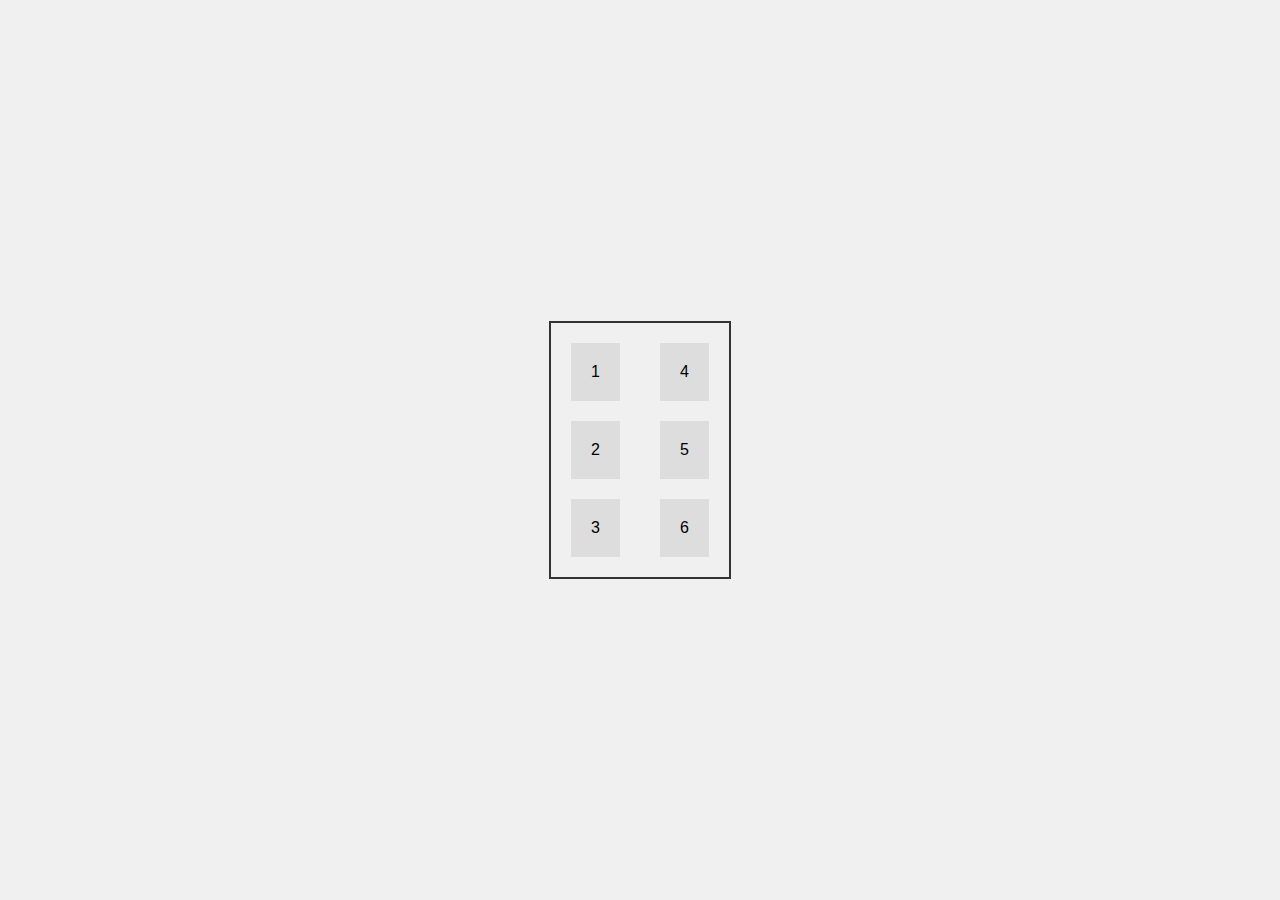
<file: Flex-Box/Flex-Box-Anidadas/Index.html>
<!DOCTYPE html>
<html lang="es">
<head>
    <meta charset="UTF-8">
    <meta name="viewport" content="width=device-width, initial-scale=1.0">
    <link rel="stylesheet" href="styles_nested.css"> <!-- Código rojo -->
    <title>Ejemplo Flexbox Anidadas</title>
</head>
<body>
    <div class="outer-container">
        <div class="inner-container">
            <div class="box">1</div>
            <div class="box">2</div>
            <div class="box">3</div>
        </div>
        <div class="inner-container">
            <div class="box">4</div>
            <div class="box">5</div>
            <div class="box">6</div>
        </div>
    </div>
</body>
</html>
</file>
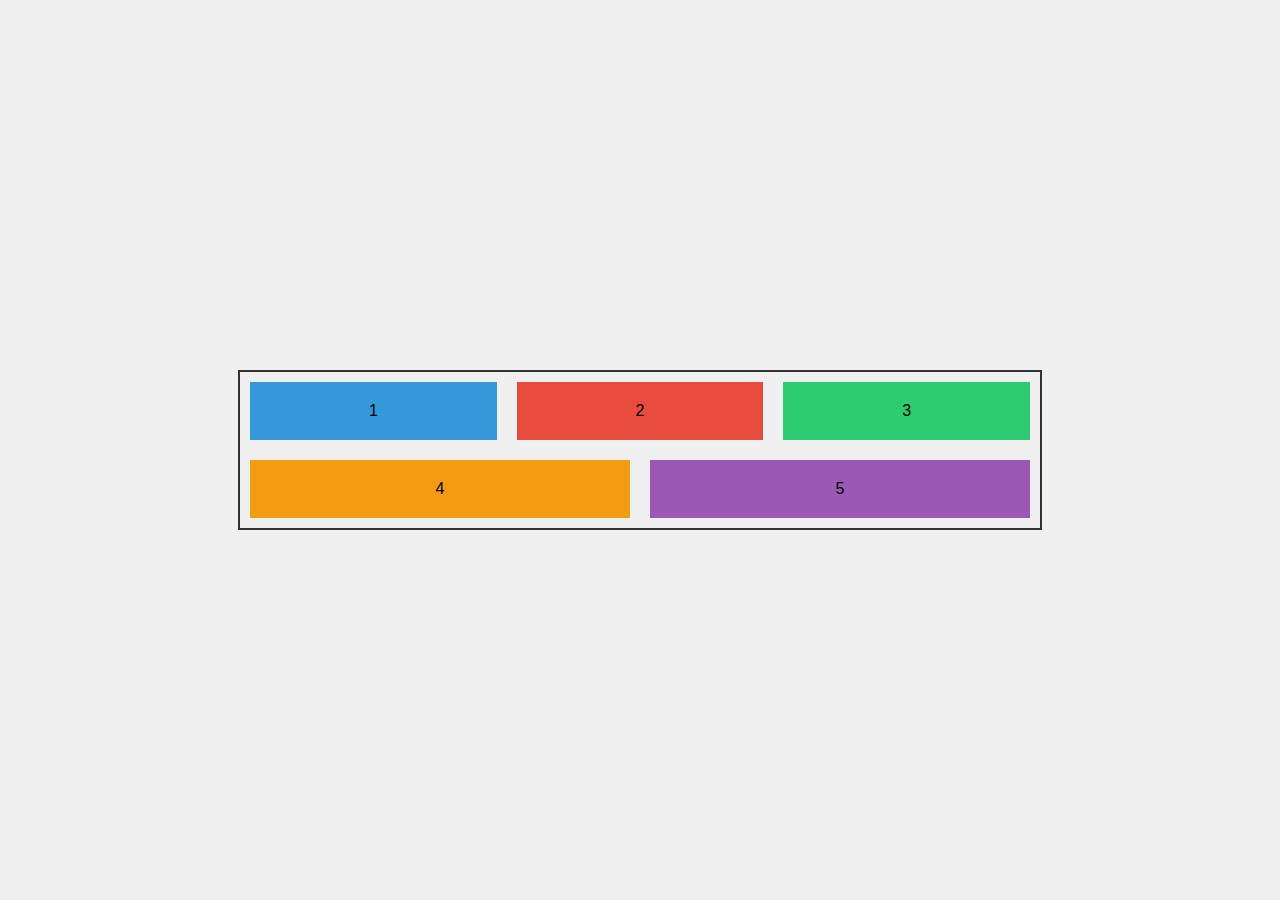
<file: Flex-Box/Flex-Box-Color/index.html>
<!DOCTYPE html>
<html lang="es">
<head>
    <meta charset="UTF-8">
    <meta name="viewport" content="width=device-width, initial-scale=1.0">
    <link rel="stylesheet" href="styles_colors.css"> <!-- Código rojo -->
    <title>Ejemplo Flexbox con Colores</title>
</head>
<body>
    <div class="container">
        <div class="box" id="box1">1</div>
        <div class="box" id="box2">2</div>
        <div class="box" id="box3">3</div>
        <div class="box" id="box4">4</div>
        <div class="box" id="box5">5</div>
    </div>
</body>
</html>
</file>
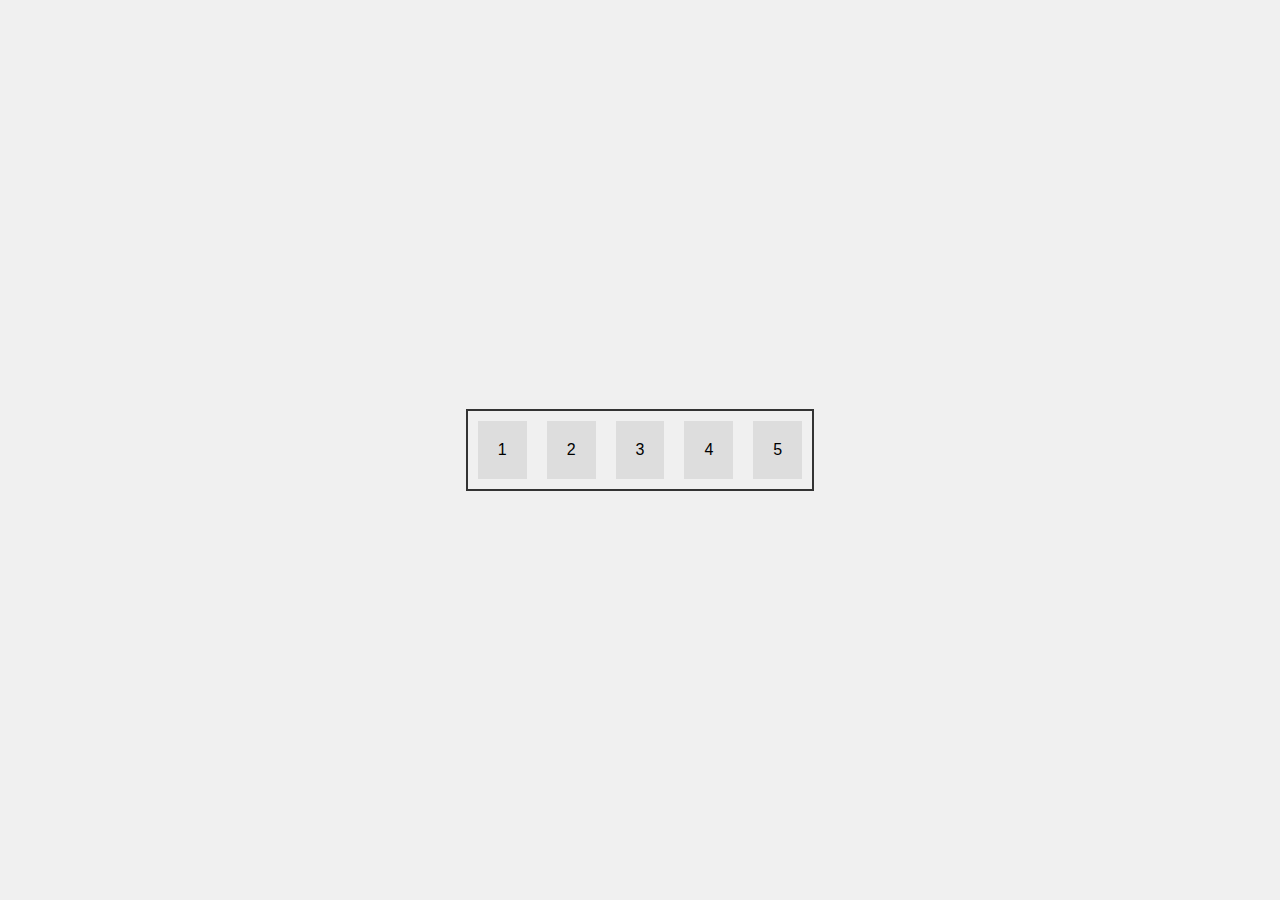
<file: Flex-Box/Flex-Box1/index.html>
<!DOCTYPE html>
<html lang="es">
<head>
    <meta charset="UTF-8">
    <meta name="viewport" content="width=device-width, initial-scale=1.0">
    <link rel="stylesheet" href="styles.css"> <!-- Código rojo -->
    <title>Pruebas de Flexbox</title>
</head>
<body>
    <div class="container">
        <div class="box">1</div>
        <div class="box">2</div>
        <div class="box">3</div>
        <div class="box">4</div>
        <div class="box">5</div>
    </div>
</body>
</html>
</file>
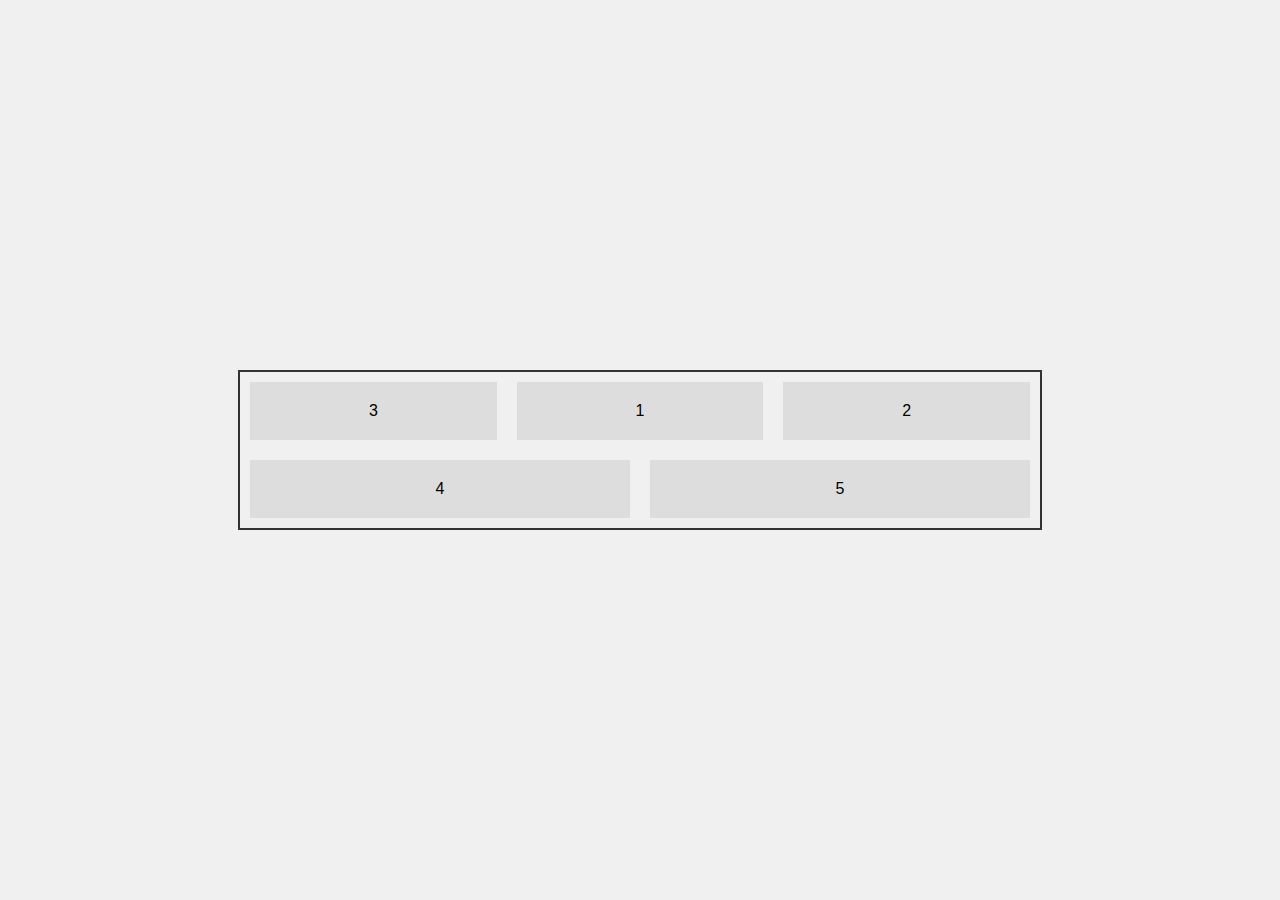
<file: Flex-Box/Flex-Box2/index.html>
<!DOCTYPE html>
<html lang="es">
<head>
    <meta charset="UTF-8">
    <meta name="viewport" content="width=device-width, initial-scale=1.0">
    <link rel="stylesheet" href="styles.css"> <!-- Código rojo -->
    <title>Ejemplo Avanzado de Flexbox</title>
</head>
<body>
    <div class="container">
        <div class="box" id="box1">1</div>
        <div class="box" id="box2">2</div>
        <div class="box" id="box3">3</div>
        <div class="box" id="box4">4</div>
        <div class="box" id="box5">5</div>
    </div>
</body>
</html>
</file>
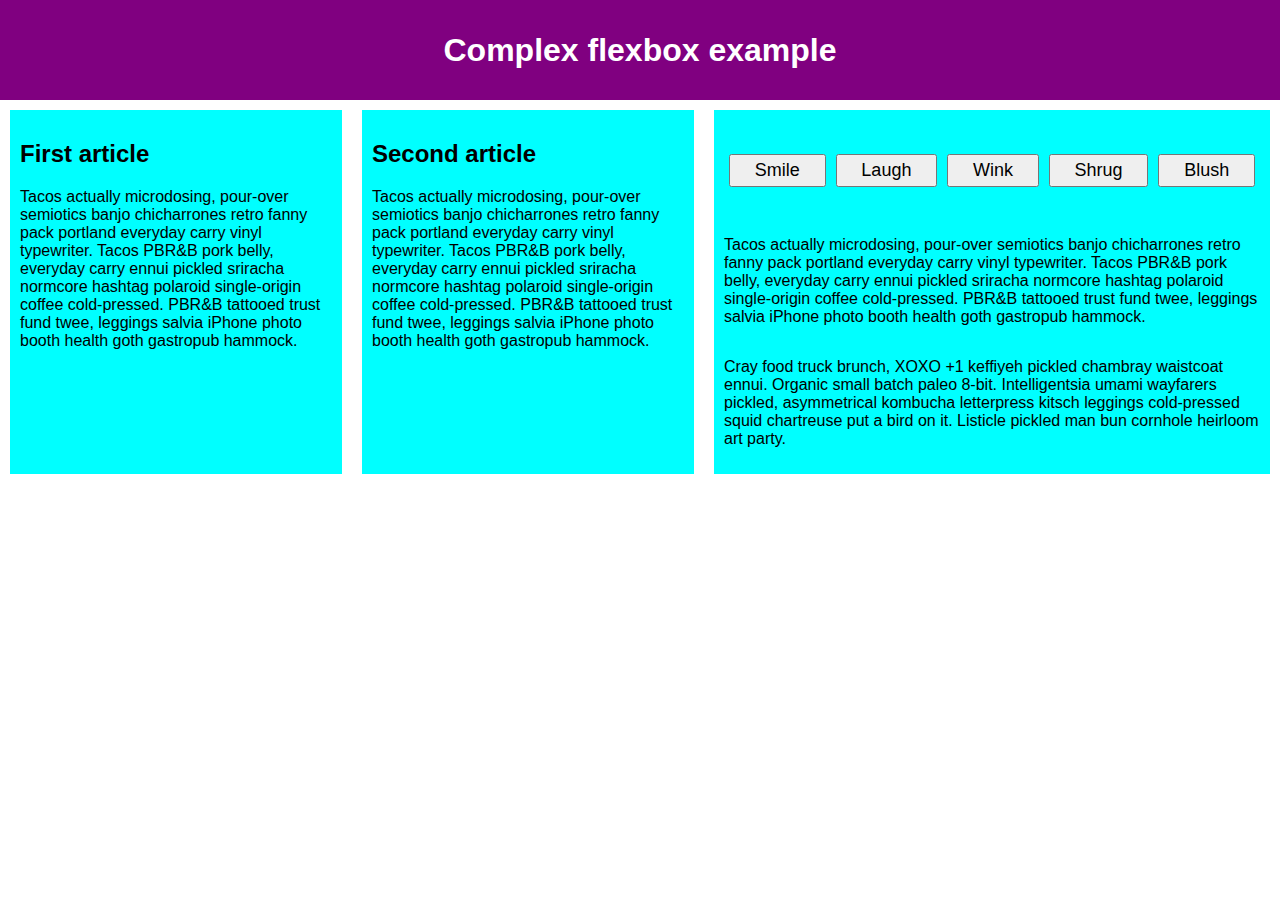
<file: Flex-Box/Flex-Box-Examples/complex-flexbox.html>
<!DOCTYPE html>
<html lang="en-us">
  <head>
    <meta charset="utf-8">
    <meta name="viewport" content="width=device-width">
    <title>Complex flexbox example</title>
    <style>
      html {
        font-family: sans-serif;
      }

      body {
        margin: 0;
      }

      header {
        background: purple;
        height: 100px;
      }

      h1 {
        text-align: center;
        color: white;
        line-height: 100px;
        margin: 0;
      }

      article {
        padding: 10px;
        margin: 10px;
        background: aqua;
      }

      /* Add your flexbox CSS below here */

      section {
        display: flex;
      }

      article {
        flex: 1 200px;
      }

      article:nth-of-type(3) {
        flex: 3 200px;
        display: flex;
        flex-flow: column;
      }

      article:nth-of-type(3) div:first-child {
        flex: 1 100px;
        display: flex;
        flex-flow: row wrap;
        align-items: center;
        justify-content: space-around;
      }

      button {
        flex: 1 auto;
        margin: 5px;
        font-size: 18px;
        line-height: 1.5;
      }
      
    </style>
  </head>
  <body>
    <header>
      <h1>Complex flexbox example</h1>
    </header>

    <section>
      <article>
        <h2>First article</h2>

        <p>Tacos actually microdosing, pour-over semiotics banjo chicharrones retro fanny pack portland everyday carry vinyl typewriter. Tacos PBR&B pork belly, everyday carry ennui pickled sriracha normcore hashtag polaroid single-origin coffee cold-pressed. PBR&B tattooed trust fund twee, leggings salvia iPhone photo booth health goth gastropub hammock.</p>
      </article>

      <article>
        <h2>Second article</h2>

        <p>Tacos actually microdosing, pour-over semiotics banjo chicharrones retro fanny pack portland everyday carry vinyl typewriter. Tacos PBR&B pork belly, everyday carry ennui pickled sriracha normcore hashtag polaroid single-origin coffee cold-pressed. PBR&B tattooed trust fund twee, leggings salvia iPhone photo booth health goth gastropub hammock.</p>
      </article>

      <article>
        <div>
          <button>Smile</button>
          <button>Laugh</button>
          <button>Wink</button>
          <button>Shrug</button>
          <button>Blush</button>
        </div>
        <div>
          <p>Tacos actually microdosing, pour-over semiotics banjo chicharrones retro fanny pack portland everyday carry vinyl typewriter. Tacos PBR&B pork belly, everyday carry ennui pickled sriracha normcore hashtag polaroid single-origin coffee cold-pressed. PBR&B tattooed trust fund twee, leggings salvia iPhone photo booth health goth gastropub hammock.</p>
        </div>
        <div>
          <p>Cray food truck brunch, XOXO +1 keffiyeh pickled chambray waistcoat ennui. Organic small batch paleo 8-bit. Intelligentsia umami wayfarers pickled, asymmetrical kombucha letterpress kitsch leggings cold-pressed squid chartreuse put a bird on it. Listicle pickled man bun cornhole heirloom art party.</p>
        </div>
      </article>
    </section>
  </body>
</html>
</file>
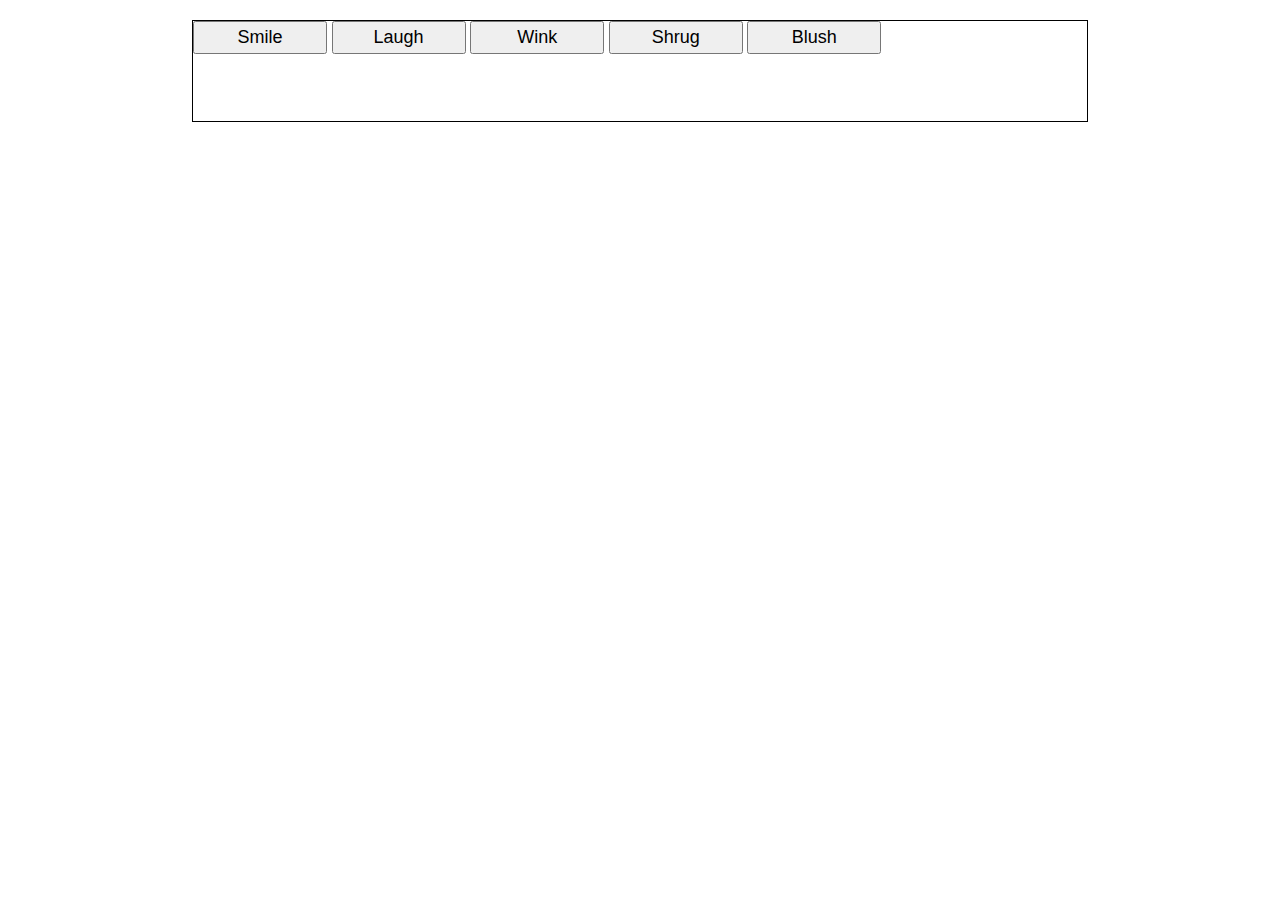
<file: Flex-Box/Flex-Box-Examples/flex-align0.html>
<!DOCTYPE html>
<html lang="en-us">
  <head>
    <meta charset="utf-8">
    <meta name="viewport" content="width=device-width">
    <title>Flexbox align 0 — starting code</title>
    <style>
      html {
        font-family: sans-serif;
      }

      body {
        width: 70%;
        max-width: 960px;
        margin: 20px auto;
      }

      button {
        font-size: 18px;
        line-height: 1.5;
        width: 15%;
      }

      div {
        height: 100px;
        border: 1px solid black;
      }

      /* Add your flexbox CSS below here */

      
    </style>
  </head>
  <body>
    <div>
      <button>Smile</button>
      <button>Laugh</button>
      <button>Wink</button>
      <button>Shrug</button>
      <button>Blush</button>
    </div>
  </body>
</html>
</file>
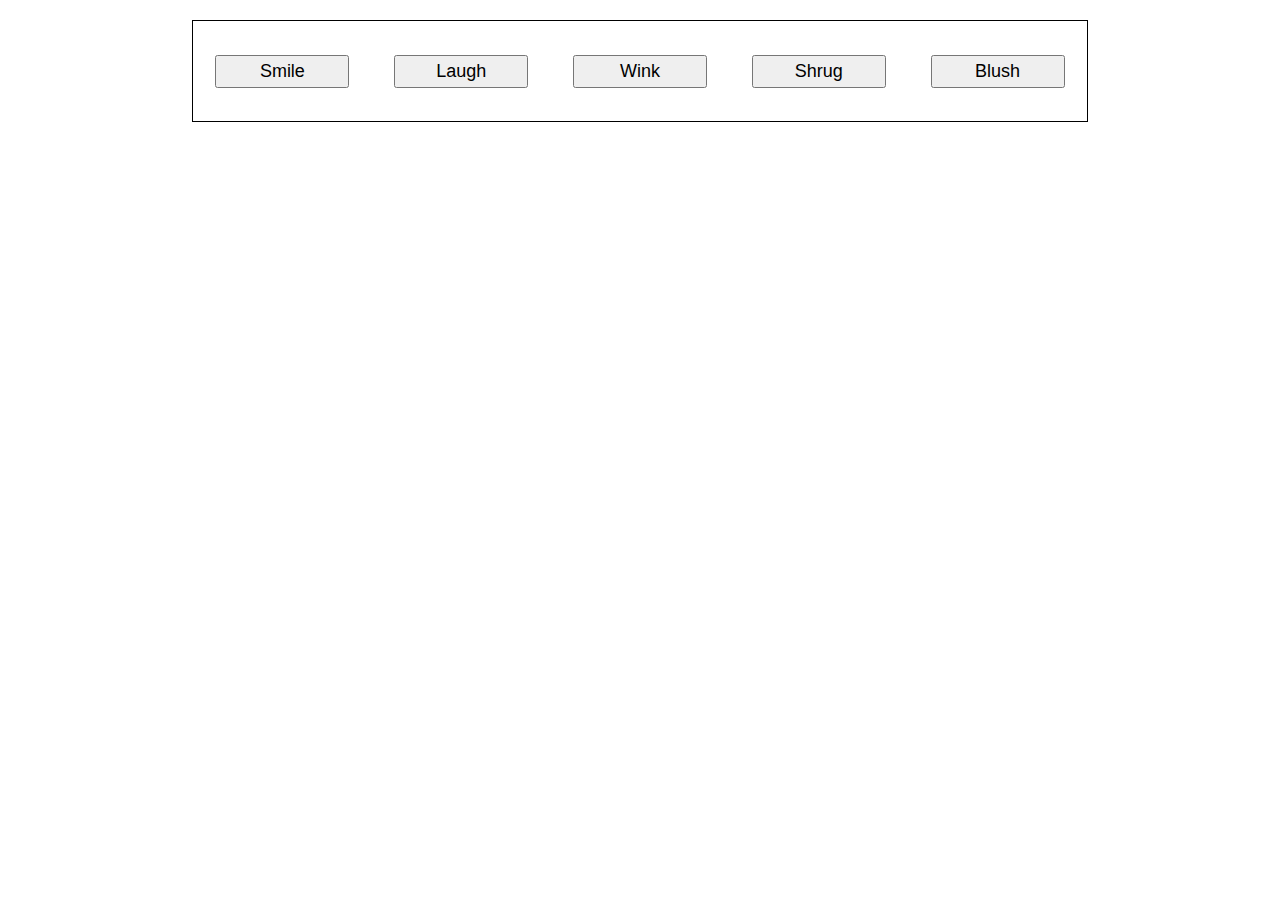
<file: Flex-Box/Flex-Box-Examples/flex-align1.html>
<!DOCTYPE html>
<html lang="en-us">
  <head>
    <meta charset="utf-8">
    <meta name="viewport" content="width=device-width">
    <title>Flexbox align 1 —  center aligned horizontally and vertically</title>
    <style>
      html {
        font-family: sans-serif;
      }

      body {
        width: 70%;
        max-width: 960px;
        margin: 20px auto;
      }

      button {
        font-size: 18px;
        line-height: 1.5;
        width: 15%;
      }

      div {
        height: 100px;
        border: 1px solid black;
      }

      /* Add your flexbox CSS below here */

      div {
        display: flex;
        align-items: center;
        justify-content: space-around;
      }

      
    </style>
  </head>
  <body>
    <div>
      <button>Smile</button>
      <button>Laugh</button>
      <button>Wink</button>
      <button>Shrug</button>
      <button>Blush</button>
    </div>
  </body>
</html>
</file>
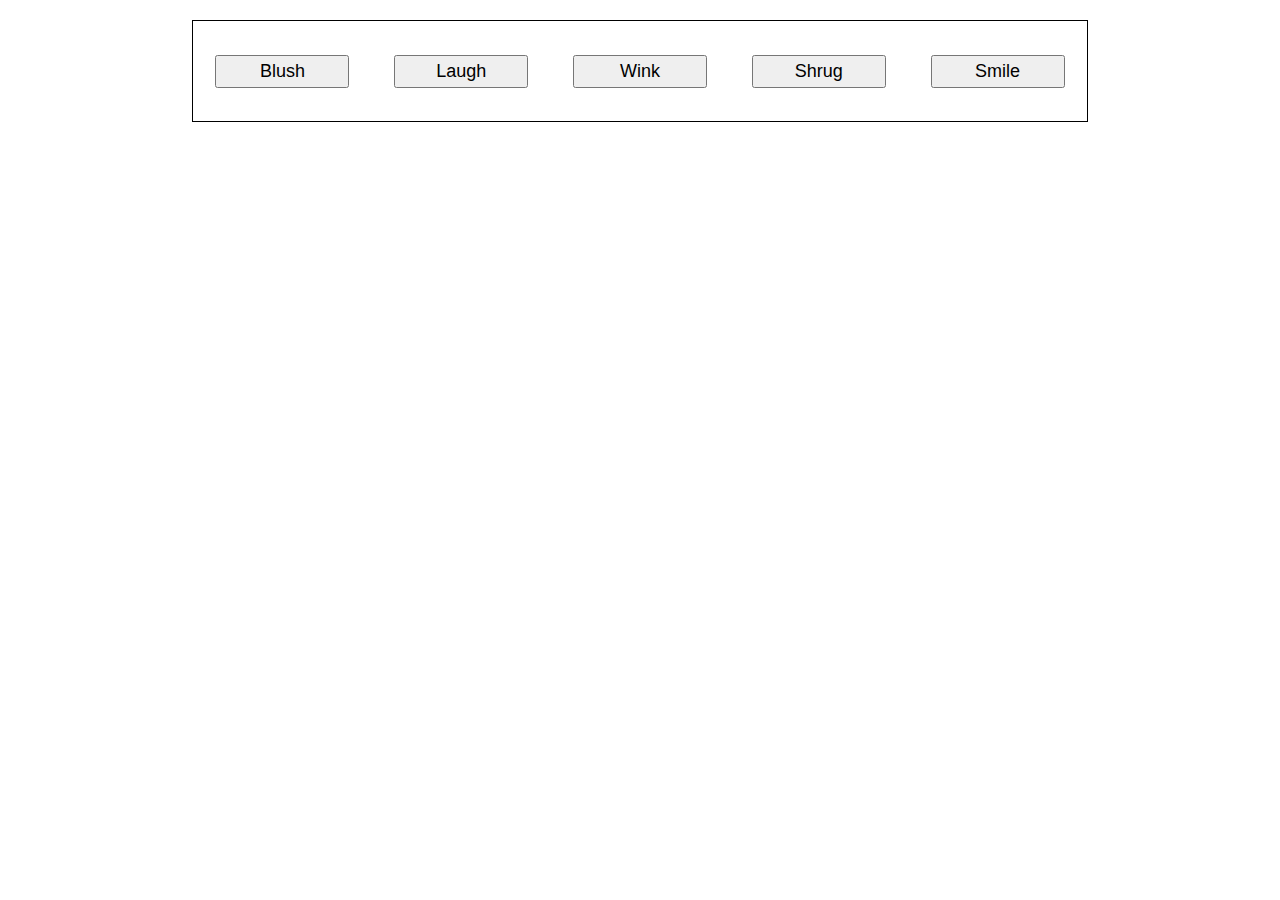
<file: Flex-Box/Flex-Box-Examples/flex-ordering.html>
<!DOCTYPE html>
<html lang="en-us">
  <head>
    <meta charset="utf-8">
    <meta name="viewport" content="width=device-width">
    <title>Flexbox ordering example</title>
    <style>
      html {
        font-family: sans-serif;
      }

      body {
        width: 70%;
        max-width: 960px;
        margin: 20px auto;
      }

      button {
        font-size: 18px;
        line-height: 1.5;
        width: 15%;
      }

      div {
        height: 100px;
        border: 1px solid black;
      }

      /* Add your flexbox CSS below here */

      div {
        display: flex;
        align-items: center;
        justify-content: space-around;
      }

      button:first-child {
        order: 1;
      }

      button:last-child {
        order: -1;
      }

      
    </style>
  </head>
  <body>
    <div>
      <button>Smile</button>
      <button>Laugh</button>
      <button>Wink</button>
      <button>Shrug</button>
      <button>Blush</button>
    </div>
  </body>
</html>
</file>
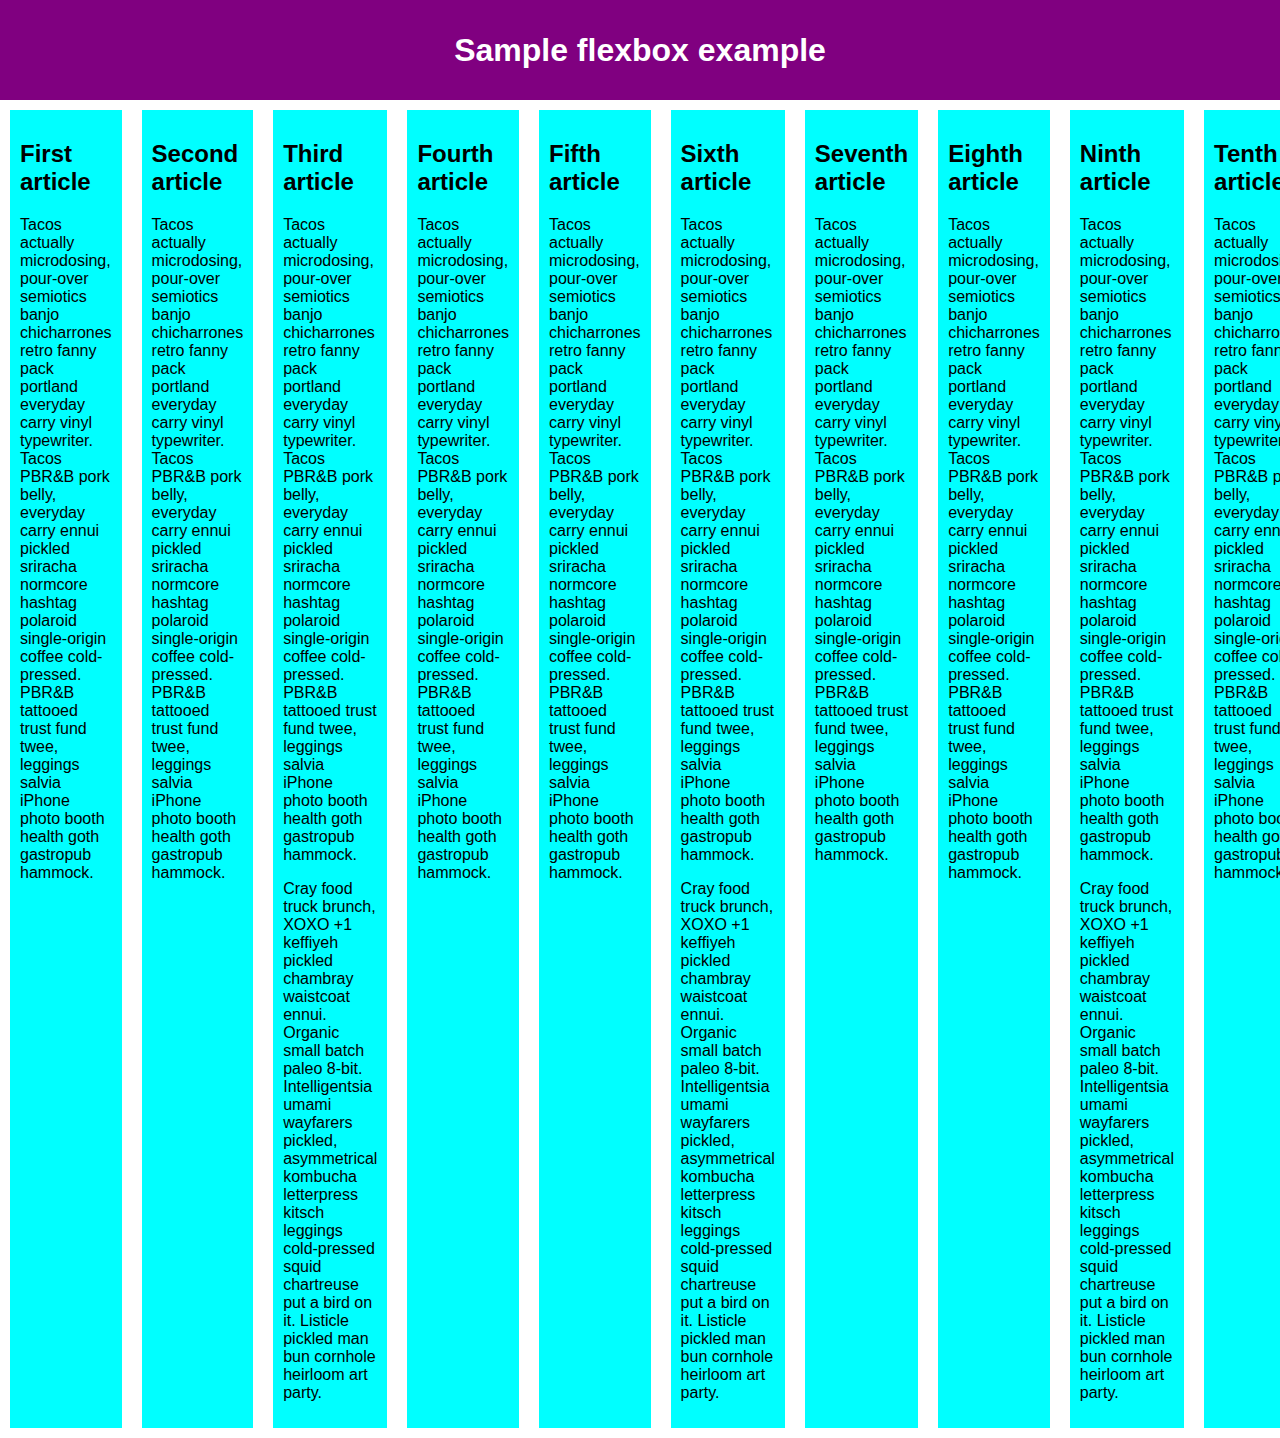
<file: Flex-Box/Flex-Box-Examples/flexbox-wrap0.html>
<!DOCTYPE html>
<html lang="en-us">
  <head>
    <meta charset="utf-8">
    <meta name="viewport" content="width=device-width">
    <title>Flexbox wrap 0 — children overflowing</title>
    <style>
      html {
        font-family: sans-serif;
      }

      body {
        margin: 0;
      }

      header {
        background: purple;
        height: 100px;
      }

      h1 {
        text-align: center;
        color: white;
        line-height: 100px;
        margin: 0;
      }

      article {
        padding: 10px;
        margin: 10px;
        background: aqua;
      }

      /* Add your flexbox CSS below here */

      section {
        display: flex;
        flex-direction: row;
      }

      article {
        
      }


    </style>
  </head>
  <body>
    <header>
      <h1>Sample flexbox example</h1>
    </header>

    <section>
      <article>
        <h2>First article</h2>

        <p>Tacos actually microdosing, pour-over semiotics banjo chicharrones retro fanny pack portland everyday carry vinyl typewriter. Tacos PBR&B pork belly, everyday carry ennui pickled sriracha normcore hashtag polaroid single-origin coffee cold-pressed. PBR&B tattooed trust fund twee, leggings salvia iPhone photo booth health goth gastropub hammock.</p>
      </article>

      <article>
        <h2>Second article</h2>

        <p>Tacos actually microdosing, pour-over semiotics banjo chicharrones retro fanny pack portland everyday carry vinyl typewriter. Tacos PBR&B pork belly, everyday carry ennui pickled sriracha normcore hashtag polaroid single-origin coffee cold-pressed. PBR&B tattooed trust fund twee, leggings salvia iPhone photo booth health goth gastropub hammock.</p>
      </article>

      <article>
        <h2>Third article</h2>

        <p>Tacos actually microdosing, pour-over semiotics banjo chicharrones retro fanny pack portland everyday carry vinyl typewriter. Tacos PBR&B pork belly, everyday carry ennui pickled sriracha normcore hashtag polaroid single-origin coffee cold-pressed. PBR&B tattooed trust fund twee, leggings salvia iPhone photo booth health goth gastropub hammock.</p>

        <p>Cray food truck brunch, XOXO +1 keffiyeh pickled chambray waistcoat ennui. Organic small batch paleo 8-bit. Intelligentsia umami wayfarers pickled, asymmetrical kombucha letterpress kitsch leggings cold-pressed squid chartreuse put a bird on it. Listicle pickled man bun cornhole heirloom art party.</p>
      </article>

      <article>
        <h2>Fourth article</h2>

        <p>Tacos actually microdosing, pour-over semiotics banjo chicharrones retro fanny pack portland everyday carry vinyl typewriter. Tacos PBR&B pork belly, everyday carry ennui pickled sriracha normcore hashtag polaroid single-origin coffee cold-pressed. PBR&B tattooed trust fund twee, leggings salvia iPhone photo booth health goth gastropub hammock.</p>
      </article>

      <article>
        <h2>Fifth article</h2>

        <p>Tacos actually microdosing, pour-over semiotics banjo chicharrones retro fanny pack portland everyday carry vinyl typewriter. Tacos PBR&B pork belly, everyday carry ennui pickled sriracha normcore hashtag polaroid single-origin coffee cold-pressed. PBR&B tattooed trust fund twee, leggings salvia iPhone photo booth health goth gastropub hammock.</p>
      </article>

      <article>
        <h2>Sixth article</h2>

        <p>Tacos actually microdosing, pour-over semiotics banjo chicharrones retro fanny pack portland everyday carry vinyl typewriter. Tacos PBR&B pork belly, everyday carry ennui pickled sriracha normcore hashtag polaroid single-origin coffee cold-pressed. PBR&B tattooed trust fund twee, leggings salvia iPhone photo booth health goth gastropub hammock.</p>

        <p>Cray food truck brunch, XOXO +1 keffiyeh pickled chambray waistcoat ennui. Organic small batch paleo 8-bit. Intelligentsia umami wayfarers pickled, asymmetrical kombucha letterpress kitsch leggings cold-pressed squid chartreuse put a bird on it. Listicle pickled man bun cornhole heirloom art party.</p>
      </article>

      <article>
        <h2>Seventh article</h2>

        <p>Tacos actually microdosing, pour-over semiotics banjo chicharrones retro fanny pack portland everyday carry vinyl typewriter. Tacos PBR&B pork belly, everyday carry ennui pickled sriracha normcore hashtag polaroid single-origin coffee cold-pressed. PBR&B tattooed trust fund twee, leggings salvia iPhone photo booth health goth gastropub hammock.</p>
      </article>

      <article>
        <h2>Eighth article</h2>

        <p>Tacos actually microdosing, pour-over semiotics banjo chicharrones retro fanny pack portland everyday carry vinyl typewriter. Tacos PBR&B pork belly, everyday carry ennui pickled sriracha normcore hashtag polaroid single-origin coffee cold-pressed. PBR&B tattooed trust fund twee, leggings salvia iPhone photo booth health goth gastropub hammock.</p>
      </article>

      <article>
        <h2>Ninth article</h2>

        <p>Tacos actually microdosing, pour-over semiotics banjo chicharrones retro fanny pack portland everyday carry vinyl typewriter. Tacos PBR&B pork belly, everyday carry ennui pickled sriracha normcore hashtag polaroid single-origin coffee cold-pressed. PBR&B tattooed trust fund twee, leggings salvia iPhone photo booth health goth gastropub hammock.</p>

        <p>Cray food truck brunch, XOXO +1 keffiyeh pickled chambray waistcoat ennui. Organic small batch paleo 8-bit. Intelligentsia umami wayfarers pickled, asymmetrical kombucha letterpress kitsch leggings cold-pressed squid chartreuse put a bird on it. Listicle pickled man bun cornhole heirloom art party.</p>
      </article>

      <article>
        <h2>Tenth article</h2>

        <p>Tacos actually microdosing, pour-over semiotics banjo chicharrones retro fanny pack portland everyday carry vinyl typewriter. Tacos PBR&B pork belly, everyday carry ennui pickled sriracha normcore hashtag polaroid single-origin coffee cold-pressed. PBR&B tattooed trust fund twee, leggings salvia iPhone photo booth health goth gastropub hammock.</p>
      </article>

      <article>
        <h2>Eleventh article</h2>

        <p>Tacos actually microdosing, pour-over semiotics banjo chicharrones retro fanny pack portland everyday carry vinyl typewriter. Tacos PBR&B pork belly, everyday carry ennui pickled sriracha normcore hashtag polaroid single-origin coffee cold-pressed. PBR&B tattooed trust fund twee, leggings salvia iPhone photo booth health goth gastropub hammock.</p>
      </article>

      <article>
        <h2>Twelfth article</h2>

        <p>Tacos actually microdosing, pour-over semiotics banjo chicharrones retro fanny pack portland everyday carry vinyl typewriter. Tacos PBR&B pork belly, everyday carry ennui pickled sriracha normcore hashtag polaroid single-origin coffee cold-pressed. PBR&B tattooed trust fund twee, leggings salvia iPhone photo booth health goth gastropub hammock.</p>

        <p>Cray food truck brunch, XOXO +1 keffiyeh pickled chambray waistcoat ennui. Organic small batch paleo 8-bit. Intelligentsia umami wayfarers pickled, asymmetrical kombucha letterpress kitsch leggings cold-pressed squid chartreuse put a bird on it. Listicle pickled man bun cornhole heirloom art party.</p>
      </article>
    </section>
  </body>
</html>
</file>
<file: Flex-Box/Flex-Box-Anidadas/styles_nested.css>
/* Código verde (mezclado) */

body {
    font-family: Arial, sans-serif;
    margin: 0;
    padding: 0;
    display: flex; /* Flexbox en el cuerpo del documento */
    align-items: center;
    justify-content: center;
    height: 100vh;
    background-color: #f0f0f0; /* Fondo gris claro para resaltar cajas */
}

.outer-container {
    display: flex;
    border: 2px solid #333; /* Borde gris oscuro alrededor del contenedor externo */
}

.inner-container {
    display: flex;
    flex-direction: column; /* Columnas para los contenedores internos */
    padding: 10px;
    flex: 1; /* Hace que los contenedores internos se expandan igualmente */
}

.box {
    padding: 20px;
    margin: 10px;
    background-color: #ddd;
    text-align: center;
    flex: 1; /* Hace que las cajas se expandan igualmente dentro de los contenedores internos */
}
</file>
<file: Flex-Box/Flex-Box-Color/styles_colors.css>
/* Código verde (mezclado) */

body {
    font-family: Arial, sans-serif;
    margin: 0;
    padding: 0;
    display: flex; /* Flexbox en el cuerpo del documento */
    align-items: center;
    justify-content: center;
    height: 100vh;
    background-color: #f0f0f0; /* Fondo gris claro para resaltar cajas */
}

.container {
    display: flex;
    flex-wrap: wrap; /* Permitir que los elementos se envuelvan en filas adicionales */
    justify-content: space-around; /* Espaciado uniforme alrededor de los elementos */
    align-content: space-between; /* Espaciado uniforme entre las filas envueltas */
    border: 2px solid #333; /* Borde gris oscuro alrededor del contenedor */
    max-width: 800px; /* Ancho máximo del contenedor */
    margin: 20px auto; /* Centrar el contenedor */
}

.box {
    padding: 20px;
    margin: 10px;
    text-align: center;
    flex: 1; /* Hace que las cajas se expandan igualmente */
    min-width: 150px; /* Ancho mínimo de cada caja */
    order: 1; /* Orden inicial */
}

#box1 {
    background-color: #3498db; /* Azul */
    align-self: flex-end; /* Alineación específica para la caja con ID "box1" */
}

#box2 {
    background-color: #e74c3c; /* Rojo */
    align-self: flex-start; /* Alineación específica para la caja con ID "box2" */
}

#box3 {
    background-color: #2ecc71; /* Verde */
    align-self: center; /* Alineación específica para la caja con ID "box3" */
}

#box4 {
    background-color: #f39c12; /* Amarillo */
    align-self: flex-end; /* Alineación específica para la caja con ID "box4" */
}

#box5 {
    background-color: #9b59b6; /* Morado */
    align-self: flex-start; /* Alineación específica para la caja con ID "box5" */
}
</file>
<file: Flex-Box/Flex-Box1/styles.css>
/* Código verde (mezclado) */

body {
    font-family: Arial, sans-serif;
    margin: 0;
    padding: 0;
    display: flex; /* Flexbox en el cuerpo del documento */
    align-items: center;
    justify-content: center;
    height: 100vh;
    background-color: #f0f0f0; /* Fondo gris claro para resaltar cajas */
}

.container {
    display: flex;
    border: 2px solid #333; /* Borde gris oscuro alrededor del contenedor */
}

.box {
    padding: 20px;
    margin: 10px;
    background-color: #ddd;
    text-align: center;
    flex: 1; /* Hace que las cajas se expandan igualmente */
    /* Puedes probar diferentes propiedades de flexibilidad aquí */
    /* flex-grow: 1; */
    /* flex-shrink: 1; */
    /* flex-basis: 0; */
    /* flex: 0 0 200px; */
}
</file>
<file: Flex-Box/Flex-Box2/styles.css>
/* Código verde (mezclado) */

body {
    font-family: Arial, sans-serif;
    margin: 0;
    padding: 0;
    display: flex; /* Flexbox en el cuerpo del documento */
    align-items: center;
    justify-content: center;
    height: 100vh;
    background-color: #f0f0f0; /* Fondo gris claro para resaltar cajas */
}

.container {
    display: flex;
    flex-wrap: wrap; /* Permitir que los elementos se envuelvan en filas adicionales */
    justify-content: space-around; /* Espaciado uniforme alrededor de los elementos */
    align-content: space-between; /* Espaciado uniforme entre las filas envueltas */
    border: 2px solid #333; /* Borde gris oscuro alrededor del contenedor */
    max-width: 800px; /* Ancho máximo del contenedor */
    margin: 20px auto; /* Centrar el contenedor */
}

.box {
    padding: 20px;
    margin: 10px;
    background-color: #ddd;
    text-align: center;
    flex: 1; /* Hace que las cajas se expandan igualmente */
    min-width: 150px; /* Ancho mínimo de cada caja */
    order: 1; /* Orden inicial */
    /* Puedes probar diferentes propiedades de flexibilidad aquí */
    /* flex-grow: 1; */
    /* flex-shrink: 1; */
    /* flex-basis: 0; */
    /* flex: 0 0 200px; */
}

#box2 {
    align-self: flex-end; /* Alineación específica para la caja con ID "box2" */
}

#box3 {
    order: -1; /* Cambia el orden para la caja con ID "box3" */
    align-self: flex-start; /* Alineación específica para la caja con ID "box3" */
}
</file>
